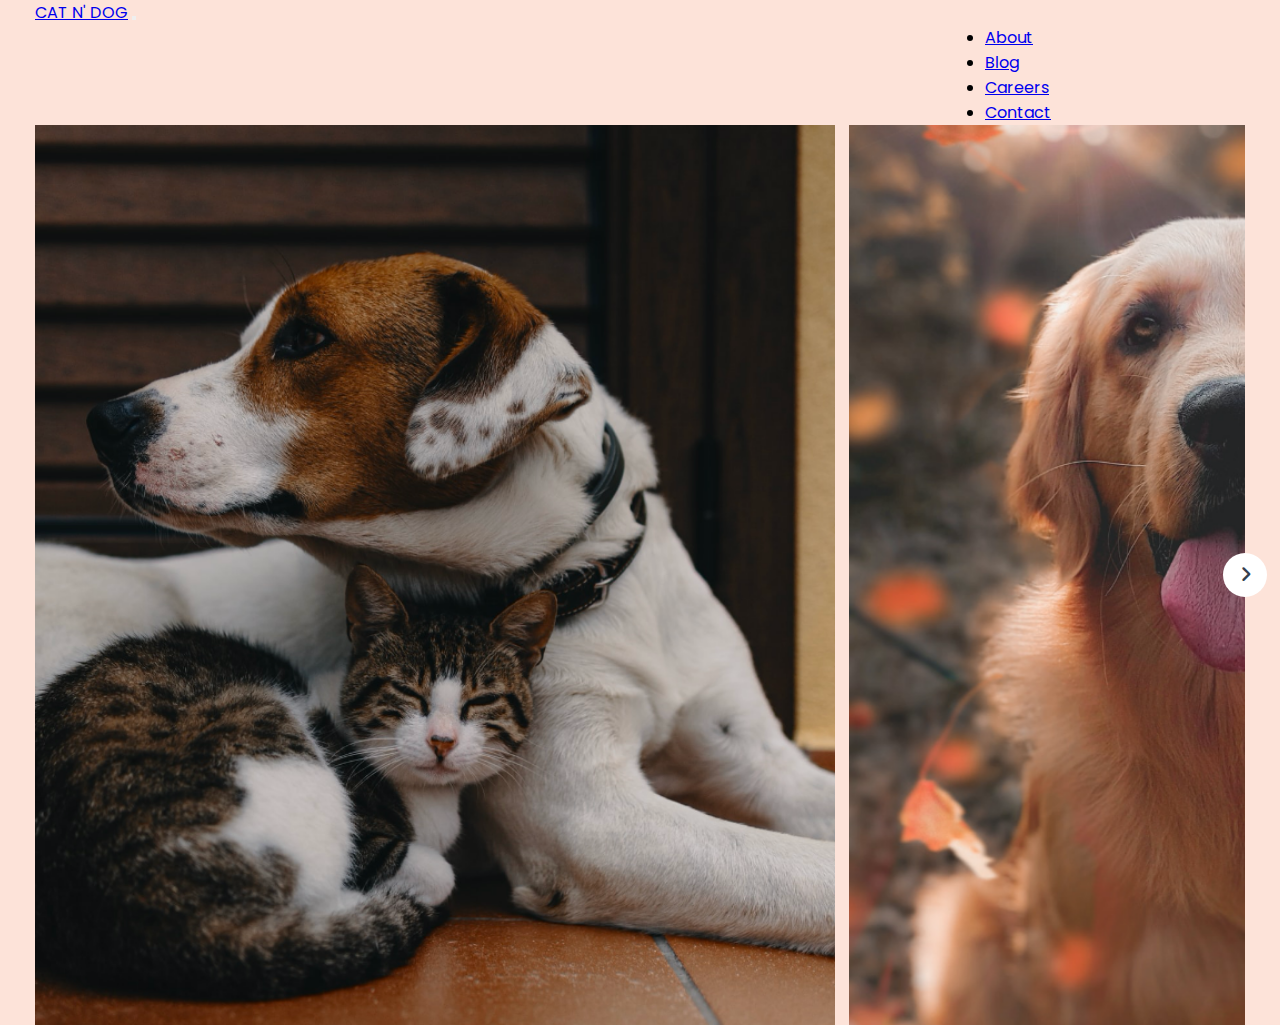
<file: index.html>
<!-- <!DOCTYPE html>
 Coding By CodingNepal - youtube.com/codingnepal 
<html lang="en" dir="ltr">
  <head>
    <meta charset="utf-8">
    <title>Draggable Image Slider | CodingNepal</title>
    <link rel="stylesheet" href="style.css">
    <meta name="viewport" content="width=device-width, initial-scale=1.0">
    <link rel="stylesheet" href="https://cdnjs.cloudflare.com/ajax/libs/font-awesome/6.2.0/css/all.min.css">
    
  </head>
  <body>
    <div class="wrapper">
      <i id="left" class="fa-solid fa-angle-left"></i>
      <div class="carousel">
        <img src="img/Group 2.png" alt="img" draggable="false">
        <img src="img/Group.png" alt="img" draggable="false">
        <img src="img/Group 2.png" alt="img" draggable="false">
        <img src="img/Group.png" alt="img" draggable="false">
        <img src="img/Group 2.png" alt="img" draggable="false">
        <img src="img/Group.png" alt="img" draggable="false">
        <img src="img/Group 2.png" alt="img" draggable="false">
        <img src="img/Group.png" alt="img" draggable="false">
      </div>
      <i id="right" class="fa-solid fa-angle-right"></i>
    </div>
    

    <script src="main.js"></script>
  </body>
</html> -->




<!DOCTYPE html>
<!-- Coding By CodingNepal - youtube.com/codingnepal -->
<html lang="en" dir="ltr">
  <head>
    <meta charset="utf-8">
    <title>Image Slider</title>
    <link rel="stylesheet" href="style.css">
    <meta name="viewport" content="width=device-width, initial-scale=1.0">
    <link rel="stylesheet" href="https://cdnjs.cloudflare.com/ajax/libs/font-awesome/6.2.0/css/all.min.css">
    <!-- <script src="script.js" defer></script> -->

    <link href="https://cdn.jsdelivr.net/npm/bootstrap@5.3.2/dist/css/bootstrap.min.css" rel="stylesheet" integrity="sha384-T3c6CoIi6uLrA9TneNEoa7RxnatzjcDSCmG1MXxSR1GAsXEV/Dwwykc2MPK8M2HN" crossorigin="anonymous">
  </head>
  </head>
  <body>

    <nav class="navbar navbar-expand-lg bg-body-tertiary">
        <div class="container-fluid">
          <a class="brand navbar-brand" href="#">CAT N' DOG</a>
          <button class="navbar-toggler" type="button" data-bs-toggle="collapse" data-bs-target="#navbarSupportedContent" aria-controls="navbarSupportedContent" aria-expanded="false" aria-label="Toggle navigation">
            <span class="navbar-toggler-icon"></span>
          </button>
          <div class="navbar-item collapse navbar-collapse" id="navbarSupportedContent">
            <ul class="navbar-nav me-auto mb-2 mb-lg-0">
              <li class="nav-item">
                <a class="nav-link active" aria-current="page" href="#">About</a>
              </li>
              <li class="nav-item">
                <a class="nav-link" href="#">Blog</a>
              </li>
              <li class="nav-item">
                <a class="nav-link" href="#">Careers</a>
              </li>
          
              <li class="nav-item">
                <a class="nav-link" href="#">Contact</a>
              </li>
          
        
          </div>
        </div>
      </nav>








    <div class="wrapper">
      <i id="left" class="fa-solid fa-angle-left"></i>
      <div class="carousel">
        <!-- <div class="row">
            <div class="col-md-6">
              
                <p  font color="Black">Lorem ipsum dolor sit amet consectetur adipisicing elit. Voluptatum illum autem ipsum sapiente,
                  perspiciatis minima laboriosam voluptatem quisquam quis dicta!</p>
              </div>
            <div class="col-md-6">
                <img src="img/Group 2.png" alt="img" draggable="false">
            </div>
         
          </div>
        <div>
            <h2>Lorem ipsum dolor sit amet, consectetur adipisicing elit. Asperiores, deleniti!</h2>
        </div> -->
        <img src="img/Group 2.png" alt="img" draggable="false">
        <img src="img/Group.png" alt="img" draggable="false">
        <img src="img/Group 2.png" alt="img" draggable="false">
        <img src="img/Group.png" alt="img" draggable="false">
        <img src="img/Group 2.png" alt="img" draggable="false">
        <img src="img/Group.png" alt="img" draggable="false">
        <img src="img/Group 2.png" alt="img" draggable="false">
        <img src="img/Group.png" alt="img" draggable="false">
      </div>
      <i id="right" class="fa-solid fa-angle-right"></i>
    </div>
    

    <script src="main.js"></script>

    <script src="https://cdn.jsdelivr.net/npm/bootstrap@5.3.2/dist/js/bootstrap.bundle.min.js" integrity="sha384-C6RzsynM9kWDrMNeT87bh95OGNyZPhcTNXj1NW7RuBCsyN/o0jlpcV8Qyq46cDfL" crossorigin="anonymous"></script>
  </body>
  </body>
</html>
</file>
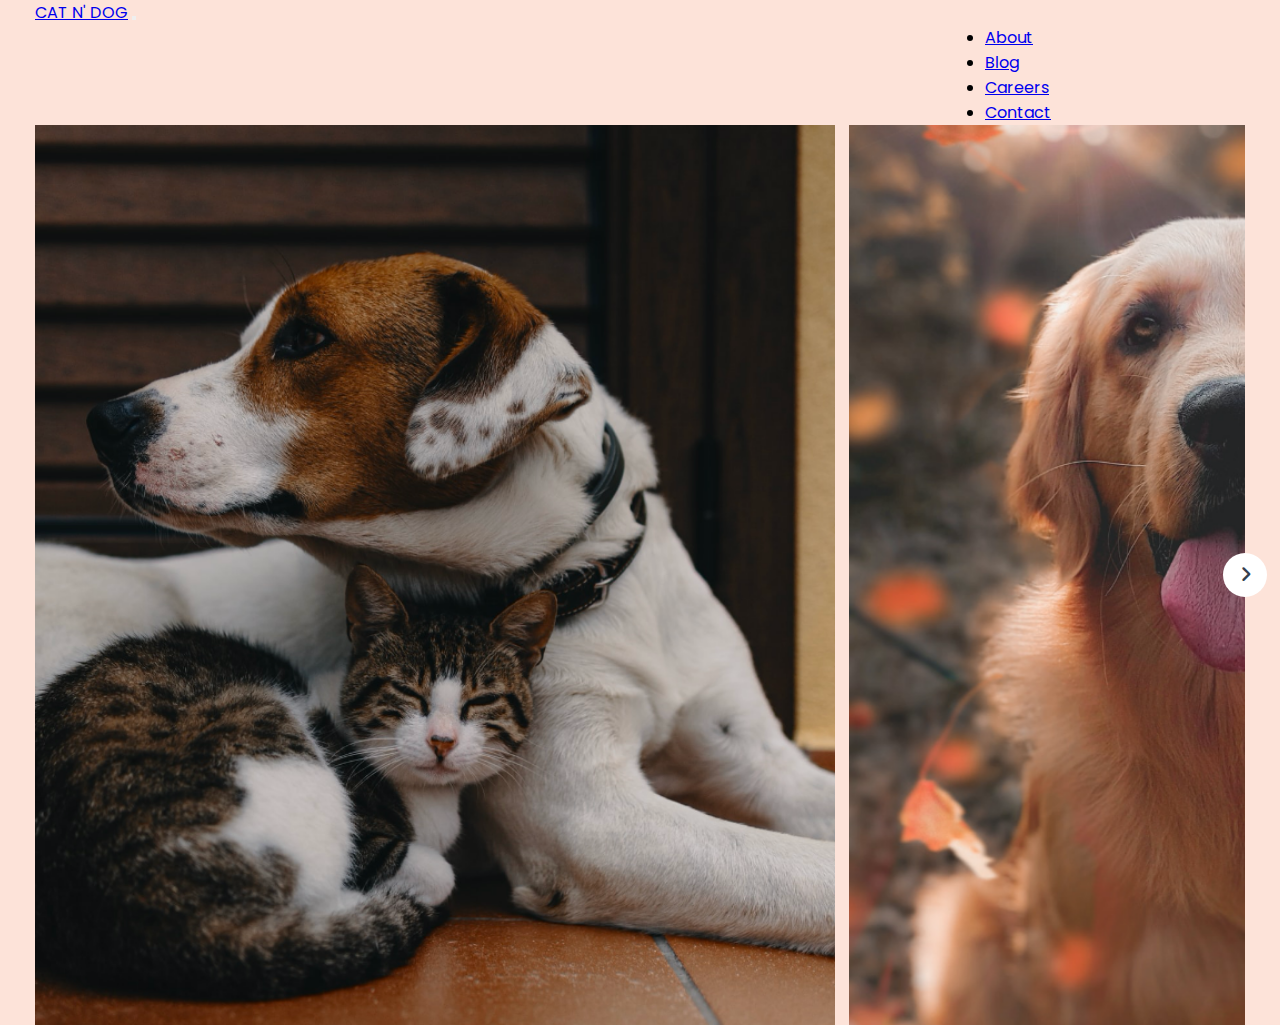
<file: slider/index.html>
<!-- <!DOCTYPE html>
 Coding By CodingNepal - youtube.com/codingnepal 
<html lang="en" dir="ltr">
  <head>
    <meta charset="utf-8">
    <title>Draggable Image Slider | CodingNepal</title>
    <link rel="stylesheet" href="style.css">
    <meta name="viewport" content="width=device-width, initial-scale=1.0">
    <link rel="stylesheet" href="https://cdnjs.cloudflare.com/ajax/libs/font-awesome/6.2.0/css/all.min.css">
    
  </head>
  <body>
    <div class="wrapper">
      <i id="left" class="fa-solid fa-angle-left"></i>
      <div class="carousel">
        <img src="img/Group 2.png" alt="img" draggable="false">
        <img src="img/Group.png" alt="img" draggable="false">
        <img src="img/Group 2.png" alt="img" draggable="false">
        <img src="img/Group.png" alt="img" draggable="false">
        <img src="img/Group 2.png" alt="img" draggable="false">
        <img src="img/Group.png" alt="img" draggable="false">
        <img src="img/Group 2.png" alt="img" draggable="false">
        <img src="img/Group.png" alt="img" draggable="false">
      </div>
      <i id="right" class="fa-solid fa-angle-right"></i>
    </div>
    

    <script src="main.js"></script>
  </body>
</html> -->




<!DOCTYPE html>
<!-- Coding By CodingNepal - youtube.com/codingnepal -->
<html lang="en" dir="ltr">
  <head>
    <meta charset="utf-8">
    <title>Image Slider</title>
    <link rel="stylesheet" href="style.css">
    <meta name="viewport" content="width=device-width, initial-scale=1.0">
    <link rel="stylesheet" href="https://cdnjs.cloudflare.com/ajax/libs/font-awesome/6.2.0/css/all.min.css">
    <!-- <script src="script.js" defer></script> -->

    <link href="https://cdn.jsdelivr.net/npm/bootstrap@5.3.2/dist/css/bootstrap.min.css" rel="stylesheet" integrity="sha384-T3c6CoIi6uLrA9TneNEoa7RxnatzjcDSCmG1MXxSR1GAsXEV/Dwwykc2MPK8M2HN" crossorigin="anonymous">
  </head>
  </head>
  <body>

    <nav class="navbar navbar-expand-lg bg-body-tertiary">
        <div class="container-fluid">
          <a class="brand navbar-brand" href="#">CAT N' DOG</a>
          <button class="navbar-toggler" type="button" data-bs-toggle="collapse" data-bs-target="#navbarSupportedContent" aria-controls="navbarSupportedContent" aria-expanded="false" aria-label="Toggle navigation">
            <span class="navbar-toggler-icon"></span>
          </button> 
          <div class="navbar-item collapse navbar-collapse" id="navbarSupportedContent">
            <ul class="navbar-nav me-auto mb-2 mb-lg-0">
              <li class="nav-item">
                <a class="nav-link active" aria-current="page" href="#">About</a>
              </li>
              <li class="nav-item">
                <a class="nav-link" href="#">Blog</a>
              </li>
              <li class="nav-item">
                <a class="nav-link" href="#">Careers</a>
              </li>
          
              <li class="nav-item">
                <a class="nav-link" href="#">Contact</a>
              </li>
          
        
          </div>
        </div>
      </nav>








    <div class="wrapper">
      <i id="left" class="fa-solid fa-angle-left"></i>
      <div class="carousel">
        <!-- <div class="row">
            <div class="col-md-6">
              
                <p  font color="Black">Lorem ipsum dolor sit amet consectetur adipisicing elit. Voluptatum illum autem ipsum sapiente,
                  perspiciatis minima laboriosam voluptatem quisquam quis dicta!</p>
              </div>
            <div class="col-md-6">
                <img src="img/Group 2.png" alt="img" draggable="false">
            </div>
         
          </div>
        <div>
            <h2>Lorem ipsum dolor sit amet, consectetur adipisicing elit. Asperiores, deleniti!</h2>
        </div> -->
        <img src="img/Group 2.png" alt="img" draggable="false">
        <img src="img/Group.png" alt="img" draggable="false">
        <img src="img/Group 2.png" alt="img" draggable="false">
        <img src="img/Group.png" alt="img" draggable="false">
        <img src="img/Group 2.png" alt="img" draggable="false">
        <img src="img/Group.png" alt="img" draggable="false">
        <img src="img/Group 2.png" alt="img" draggable="false">
        <img src="img/Group.png" alt="img" draggable="false">
      </div>
      <i id="right" class="fa-solid fa-angle-right"></i>
    </div>
    

    <script src="main.js"></script>

    <script src="https://cdn.jsdelivr.net/npm/bootstrap@5.3.2/dist/js/bootstrap.bundle.min.js" integrity="sha384-C6RzsynM9kWDrMNeT87bh95OGNyZPhcTNXj1NW7RuBCsyN/o0jlpcV8Qyq46cDfL" crossorigin="anonymous"></script>
  </body>
  </body>
</html>
</file>
<file: style.css>
/* Import Google font - Poppins */
@import url('https://fonts.googleapis.com/css2?family=Poppins:wght@400;500;600&display=swap');
*{
  margin: 0;
  padding: 0;
  box-sizing: border-box;
  font-family: 'Poppins', sans-serif;
}
body{
  /* display: flex; */
  padding: 0 35px;
  min-height: 100vh;
  align-items: center;
  justify-content: center;
  background: #FDE3D9;
}

.navbar-item {
  margin-left: 950px;
}

.wrapper{
  display: flex;
  max-width: 1200vw;
  max-height: 100vh;
  position: relative;
}
.wrapper i{
  top: 50%;
  height: 44px;
  width: 44px;
  color: #343F4F;
  cursor: pointer;
  font-size: 1.15rem;
  position: absolute;
  text-align: center;
  line-height: 44px;
  background: #fff;
  border-radius: 50%;
  transform: translateY(-50%);
  transition: transform 0.1s linear;
}
.wrapper i:active{
  transform: translateY(-50%) scale(0.9);
}
.wrapper i:hover{
  background: #f2f2f2;
}
.wrapper i:first-child{
  left: -22px;
  display: none;
}
.wrapper i:last-child{
  right: -22px;
}
.wrapper .carousel{
  font-size: 0px;
  cursor: pointer;
  overflow: hidden;
  white-space: nowrap;
  scroll-behavior: smooth;
}
.carousel.dragging{
  cursor: grab;
  scroll-behavior: auto;
}
.carousel.dragging img{
  pointer-events: none;
}

p{
    color: black;
    border: 1px solid black;
    height: 100vh;

}

.carousel img{
  height: 100vh;
  max-width: 100vw;
  object-fit: cover;
  user-select: none;
  margin-left: 14px;
  /* width: calc(100% / 3); */
  
}


.carousel img:first-child{
  margin-left: 0px;
}

@media screen and (max-width: 900px) {
  .carousel img{
    width: calc(100% / 2);
  }
}

@media screen and (max-width: 550px) {
  .carousel img{
    width: 100%;
  }
}
</file>
<file: slider/style.css>
/* Import Google font - Poppins */
@import url('https://fonts.googleapis.com/css2?family=Poppins:wght@400;500;600&display=swap');
*{
  margin: 0;
  padding: 0;
  box-sizing: border-box;
  font-family: 'Poppins', sans-serif;
}
body{
  /* display: flex; */
  padding: 0 35px;
  min-height: 100vh;
  align-items: center;
  justify-content: center;
  background: #FDE3D9;
}

.navbar-item {
  margin-left: 950px;
}

.wrapper{
  display: flex;
  max-width: 1200vw;
  max-height: 100vh;
  position: relative;
}
.wrapper i{
  top: 50%;
  height: 44px;
  width: 44px;
  color: #343F4F;
  cursor: pointer;
  font-size: 1.15rem;
  position: absolute;
  text-align: center;
  line-height: 44px;
  background: #fff;
  border-radius: 50%;
  transform: translateY(-50%);
  transition: transform 0.1s linear;
}
.wrapper i:active{
  transform: translateY(-50%) scale(0.9);
}
.wrapper i:hover{
  background: #f2f2f2;
}
.wrapper i:first-child{
  left: -22px;
  display: none;
}
.wrapper i:last-child{
  right: -22px;
}
.wrapper .carousel{
  font-size: 0px;
  cursor: pointer;
  overflow: hidden;
  white-space: nowrap;
  scroll-behavior: smooth;
}
.carousel.dragging{
  cursor: grab;
  scroll-behavior: auto;
}
.carousel.dragging img{
  pointer-events: none;
}

p{
    color: black;
    border: 1px solid black;
    height: 100vh;

}

.carousel img{
  height: 100vh;
  max-width: 100vw;
  object-fit: cover;
  user-select: none;
  margin-left: 14px;
  /* width: calc(100% / 3); */
  
}


.carousel img:first-child{
  margin-left: 0px;
}

@media screen and (max-width: 900px) {
  .carousel img{
    width: calc(100% / 2);
  }
}

@media screen and (max-width: 550px) {
  .carousel img{
    width: 100%;
  }
}
</file>
